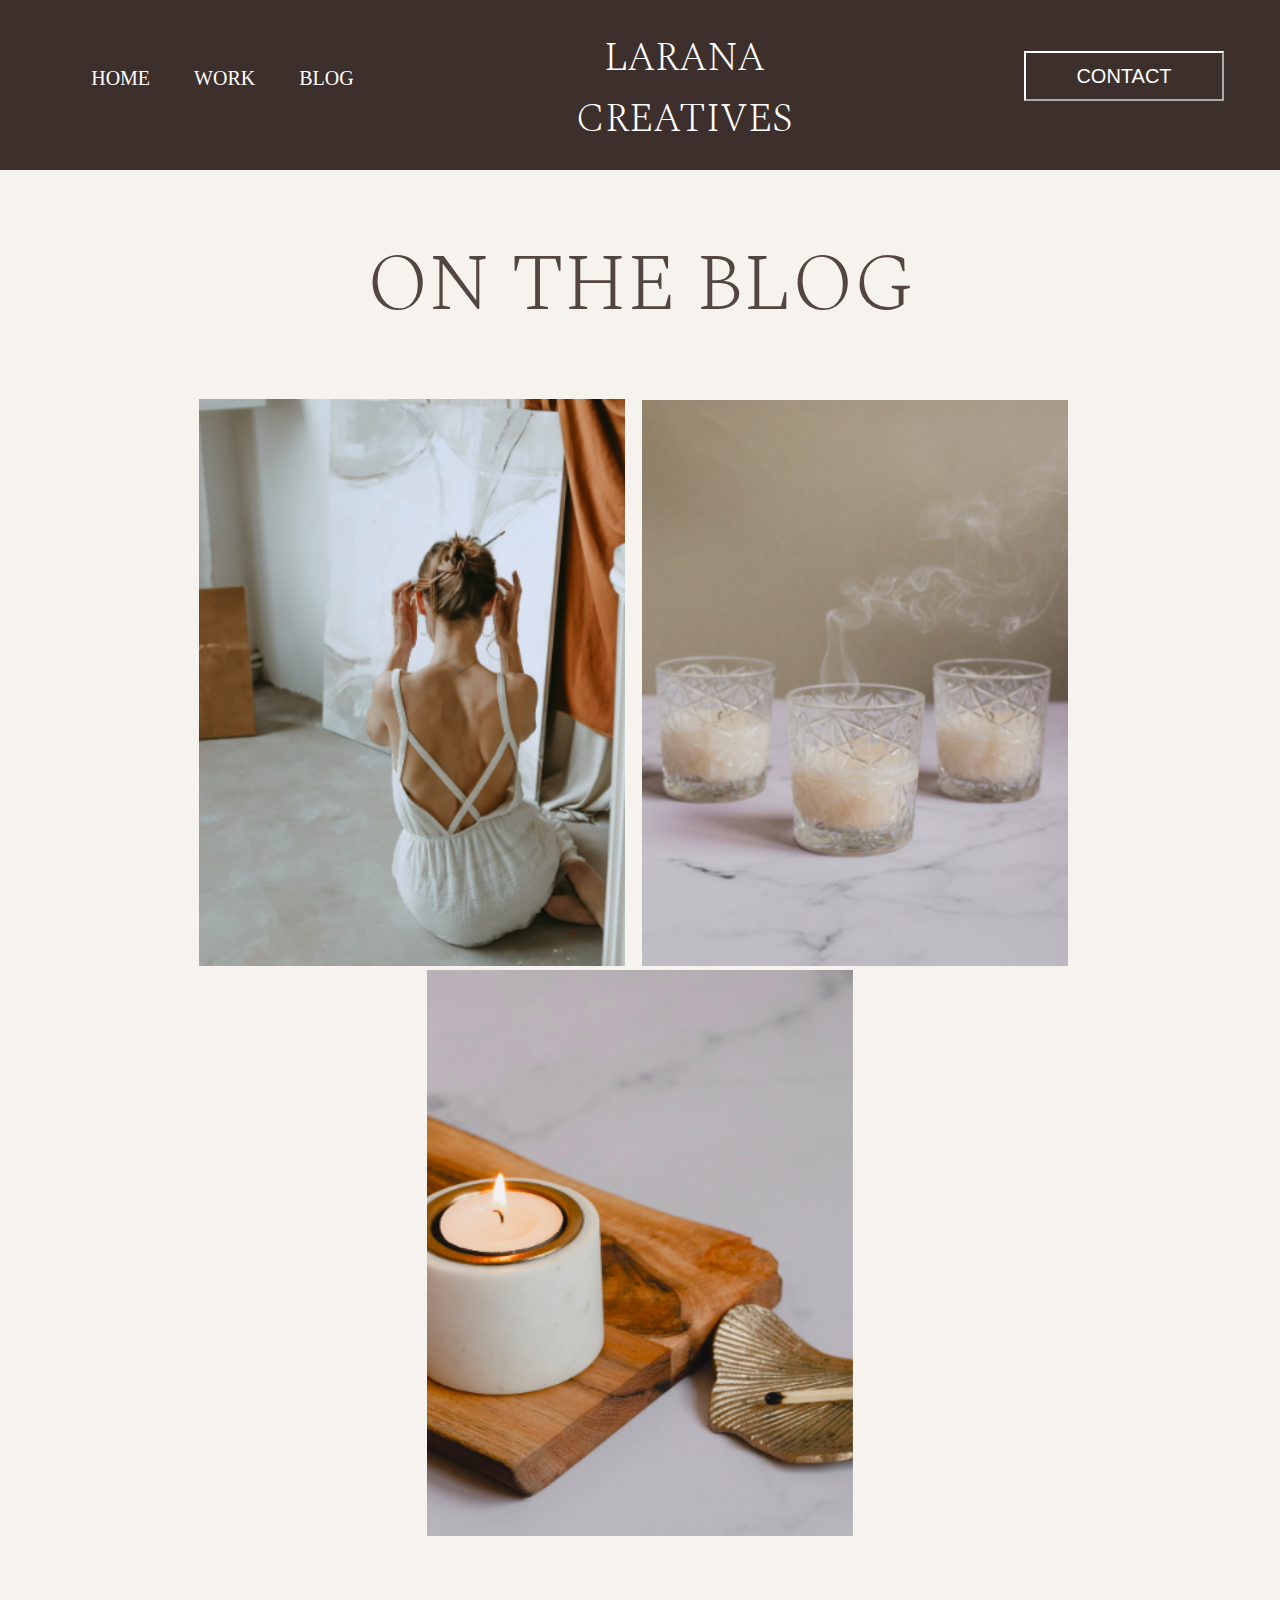
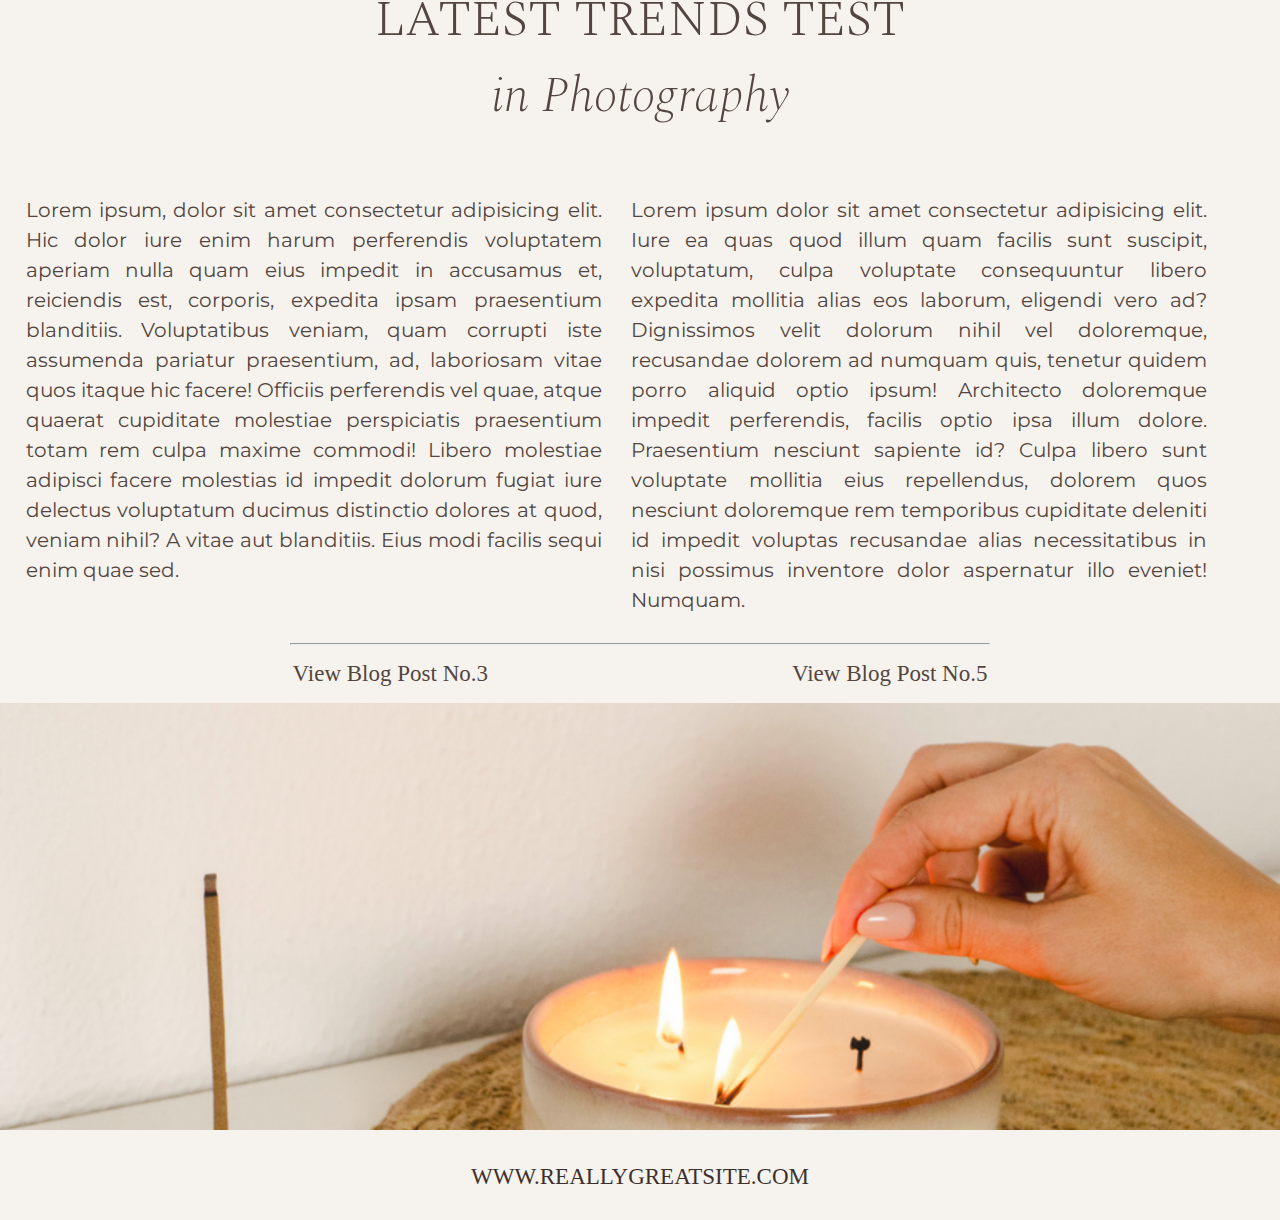
<file: index.html>
<!DOCTYPE html>
<html lang="en">
<head>
    <meta charset="UTF-8">
    <meta name="viewport" content="width=device-width, initial-scale=1.0">
    <link href = "src/css/template.css" rel = "stylesheet">
    <link rel="preconnect" href="https://fonts.googleapis.com">
    <link rel="preconnect" href="https://fonts.gstatic.com" crossorigin>
    <link href="https://fonts.googleapis.com/css2?family=Montserrat:ital,wght@0,100..900;1,100..900&family=Spectral:ital,wght@0,200;0,300;0,400;0,500;0,600;0,700;0,800;1,200;1,300;1,400;1,500;1,600;1,700;1,800&display=swap" rel="stylesheet">
    <title>Larana Creatives</title>
</head>
<body>
    <header>
        <ul class="no-bullets">
            <li><a href="#">HOME</a></li>
            <li><a href="#">WORK</a></li>
            <li><a href="#">BLOG</a></li>
        </ul>
        <h1 class="name_of_page">LARANA <br> CREATIVES</h1>
        <button>CONTACT</button>
    </header>
 
    <main>
        
        <h1>ON THE BLOG</h1>

        <section class="images">
            <div><img src="src/img/image_2024-04-18_16-04-32.png" alt="Photo 1"></div>
            <div><img src="src/img/image_2024-04-18_16-05-01.png" alt="Photo 2"></div>
            <div><img src="src/img/image_2024-04-18_16-05-42.png" alt="Photo 3"></div>
        </section>

        <h2>LATEST TRENDS TEST <br> <em> in Photography</em> </h2>

        <section class="text">
            <div><p>Lorem ipsum, dolor sit amet consectetur adipisicing elit. Hic dolor iure enim harum perferendis voluptatem aperiam nulla quam eius impedit in accusamus et, reiciendis est, corporis, expedita ipsam praesentium blanditiis.
            Voluptatibus veniam, quam corrupti iste assumenda pariatur praesentium, ad, laboriosam vitae quos itaque hic facere! Officiis perferendis vel quae, atque quaerat cupiditate molestiae perspiciatis praesentium totam rem culpa maxime commodi!
            Libero molestiae adipisci facere molestias id impedit dolorum fugiat iure delectus voluptatum ducimus distinctio dolores at quod, veniam nihil? A vitae aut blanditiis. Eius modi facilis sequi enim quae sed.</p></div>
            <div><p>Lorem ipsum dolor sit amet consectetur adipisicing elit. Iure ea quas quod illum quam facilis sunt suscipit, voluptatum, culpa voluptate consequuntur libero expedita mollitia alias eos laborum, eligendi vero ad?
            Dignissimos velit dolorum nihil vel doloremque, recusandae dolorem ad numquam quis, tenetur quidem porro aliquid optio ipsum! Architecto doloremque impedit perferendis, facilis optio ipsa illum dolore. Praesentium nesciunt sapiente id?
            Culpa libero sunt voluptate mollitia eius repellendus, dolorem quos nesciunt doloremque rem temporibus cupiditate deleniti id impedit voluptas recusandae alias necessitatibus in nisi possimus inventore dolor aspernatur illo eveniet! Numquam.</p></div>
        </section>

        <hr>
        

        <ul class="footer_navigation">
            <li><a href="#">View Blog Post No.3</a></li>
            <li><a href="#">View Blog Post No.5</a></li>
        </ul>

        <div class="img_foot">
            <img src="src/img/image_2024-04-18_16-08-50.png" alt="Photo 4">
        </div>

    </main>

    <footer>
        <a href="#">WWW.REALLYGREATSITE.COM</a>
    </footer>
</body>
</html>
</file>
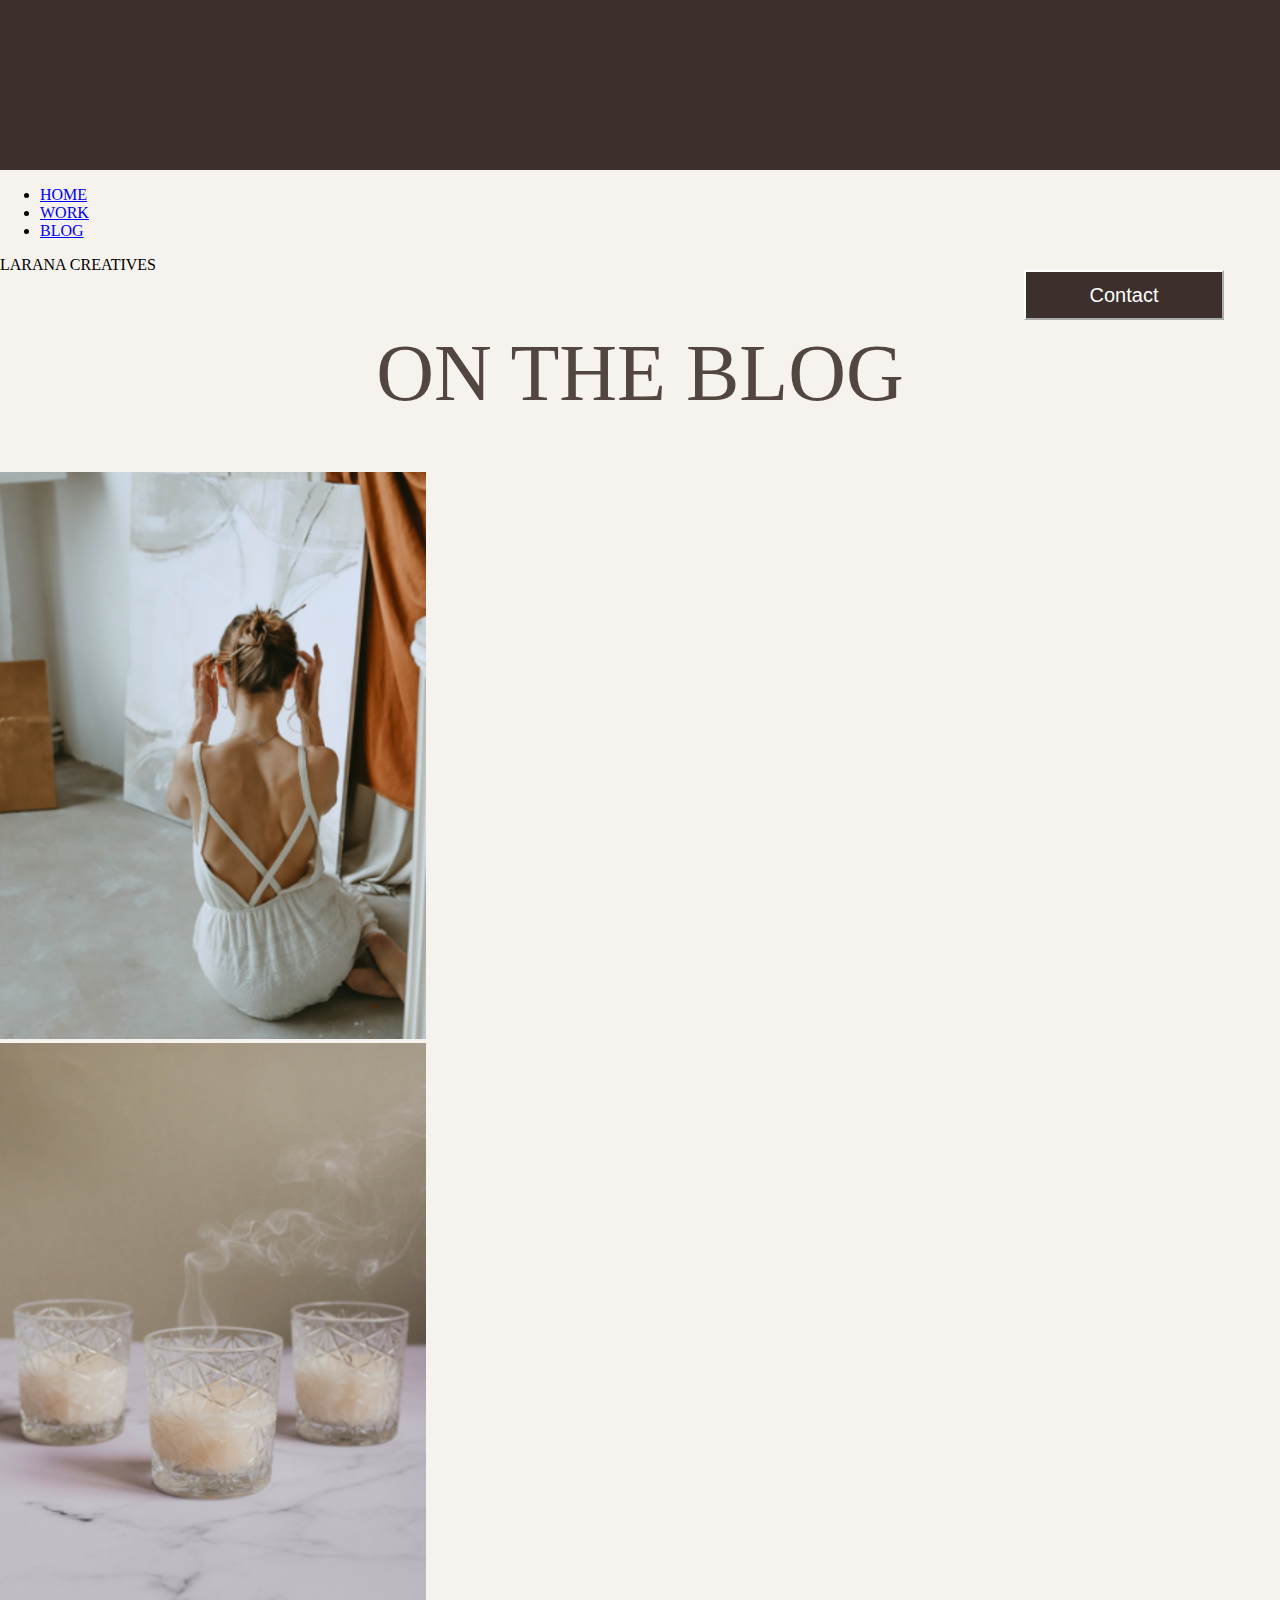
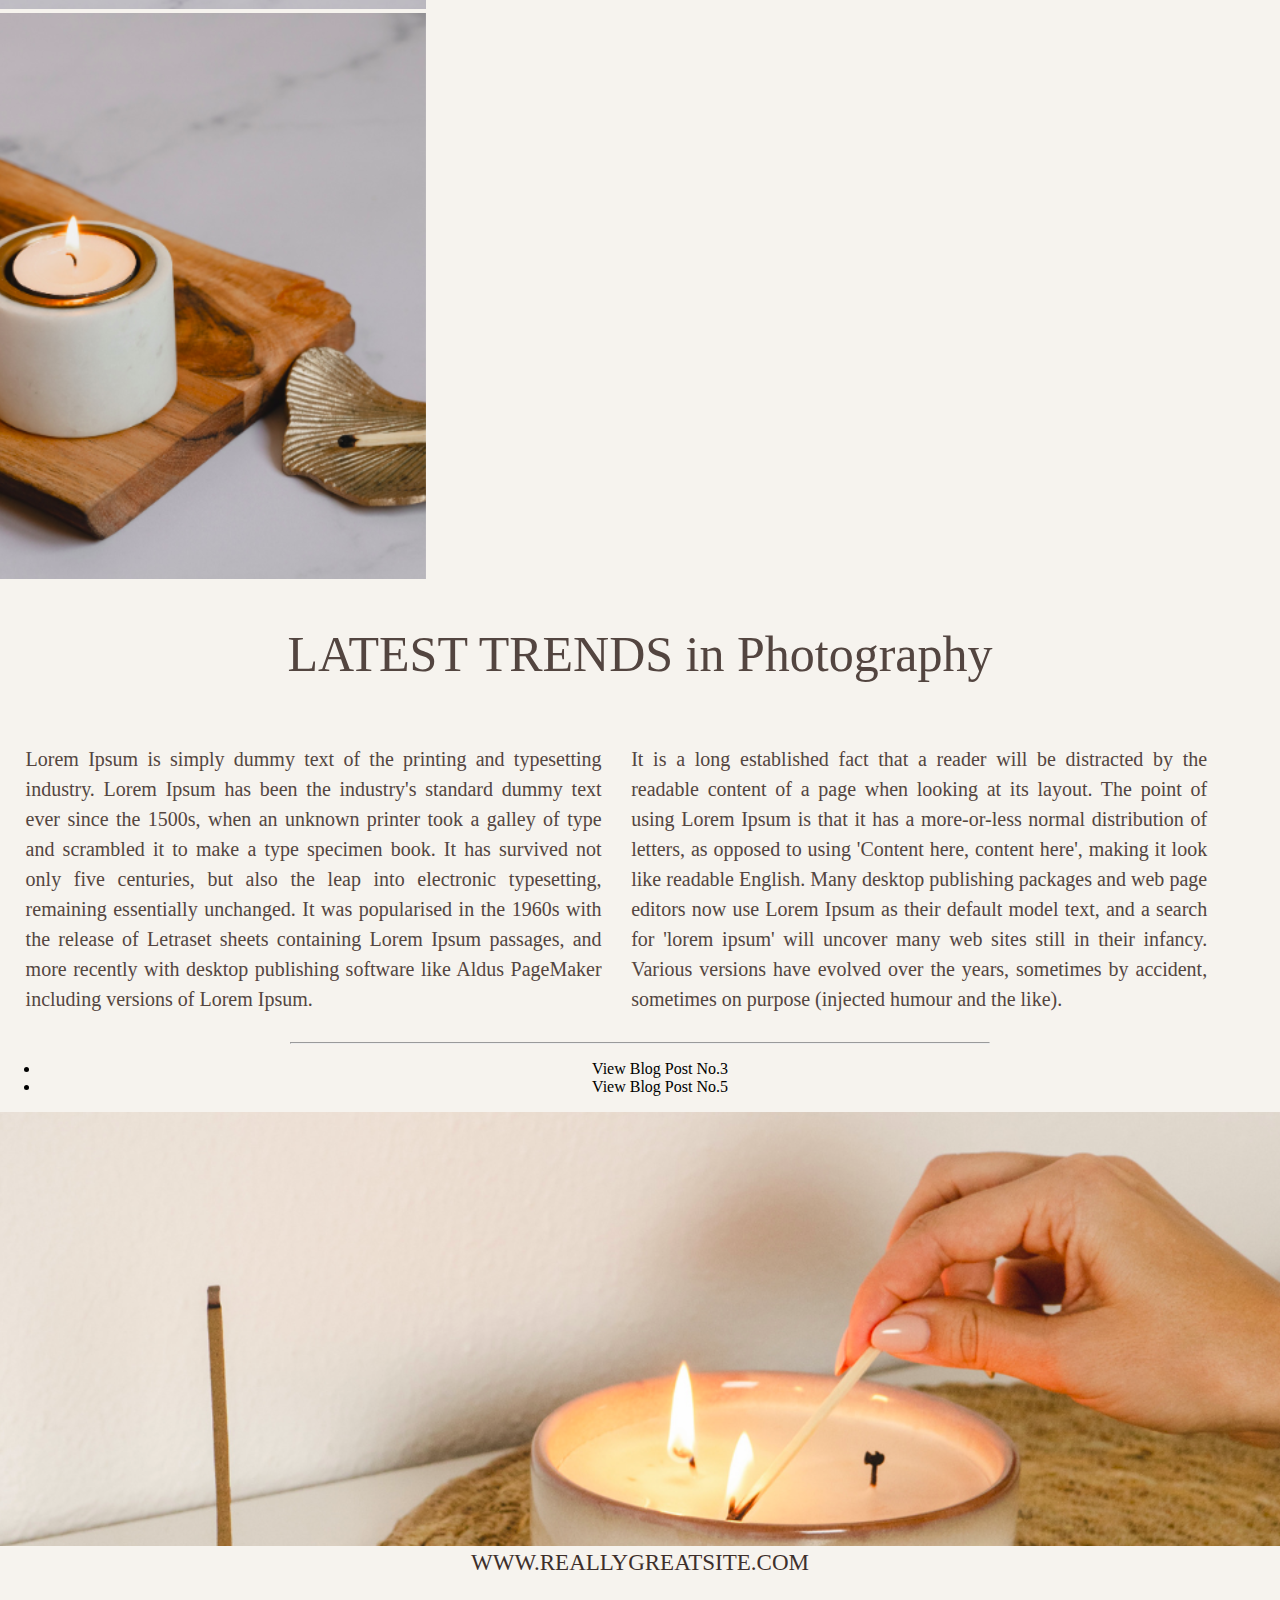
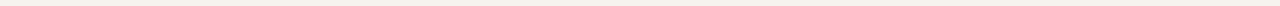
<file: src/index.html>
<!DOCTYPE html>
<html lang="en">
<head>
    <meta charset="UTF-8">
    <meta name="viewport" content="width=device-width, initial-scale=1.0">
    <link href = "css/template.css" rel = "stylesheet">
    <title>Larana Creatives</title>
</head>
<body>
    
    <header>

    </header>

    <nav>
        <ul>
            <li><a href="#">HOME</a></li>
            <li><a href="#">WORK</a></li>
            <li><a href="#">BLOG</a></li>
        </ul>

        LARANA CREATIVES

        <button>Contact</button>
    </nav>

    <main>
        
        <h1>ON THE BLOG</h1>

        <div>
            <div><img src="img/image_2024-04-18_16-04-32.png" alt="Photo 1"></div>
            <div><img src="img/image_2024-04-18_16-05-01.png" alt="Photo 2"></div>
            <div><img src="img/image_2024-04-18_16-05-42.png" alt="Photo 3"></div>
        </div>
        <h2>LATEST TRENDS in Photography</h2>

        <div class="text">
            <div><p>Lorem Ipsum is simply dummy text of the printing and typesetting industry. Lorem Ipsum has been the industry's standard dummy text ever since the 1500s, when an unknown printer took a galley of type and scrambled it to make a type specimen book. It has survived not only five centuries, but also the leap into electronic typesetting, remaining essentially unchanged. It was popularised in the 1960s with the release of Letraset sheets containing Lorem Ipsum passages, and more recently with desktop publishing software like Aldus PageMaker including versions of Lorem Ipsum.</p></div>
            <div><p>It is a long established fact that a reader will be distracted by the readable content of a page when looking at its layout. The point of using Lorem Ipsum is that it has a more-or-less normal distribution of letters, as opposed to using 'Content here, content here', making it look like readable English. Many desktop publishing packages and web page editors now use Lorem Ipsum as their default model text, and a search for 'lorem ipsum' will uncover many web sites still in their infancy. Various versions have evolved over the years, sometimes by accident, sometimes on purpose (injected humour and the like).</p></div>
        </div>
        <hr>
        <ul>
            <li>View Blog Post No.3</li>
            <li>View Blog Post No.5</li>
        </ul>
        <div>
            <img src="/img/image_2024-04-18_16-08-50.png" alt="Photo 4">
        </div>
    </main>
    <footer>
        <a href="https://www.reallygreatsite.com">WWW.REALLYGREATSITE.COM</a>
    </footer>
</body>
</html>
</file>
<file: src/css/template.css>
*{
    box-sizing: border-box;
}

body{
    background-color: rgb(246,243,238);
    margin: 0 0 0 0;
}

header{
    background-color:rgb(61,47,43);
    height: 170px;
    position:relative;
}

ul.no-bullets{
    padding-left: 0;
    display: inline-block;
    
}

.no-bullets {
    list-style-type: none;
    position: absolute;
    left:4%;
    top:30%
}


.no-bullets li{
    display: inline-block;
    margin-left: 40px;
    
}



header a{
    color: white;
    text-decoration: none;
    font-size: 20px;
    /* font-family: ; */
}



.images div{
    display: inline-block;
    align-items: center;
}

.images{
    text-align: center;
}

.images div{
    display: inline-block;
    margin-right: 1%;
}

.images div:last-child{
    margin-right: 0%;
}

h1.name_of_page{
    color: white;
    text-align: center;
    display: inline-block;
    position: absolute;
    left:45%;
    top:1%;
    font-size:40px;
}




h1 .name_of_page button{
    display: inline-block;
}

button
{
    width: 200px;
    height: 50px;
    background-color: rgb(61,47,43);
    border-color: white;
    font-size: 20px;
    color: white;
    display: inline-block;
    position: absolute;
    top: 30%;
    left:80%;


}

h1,h2 {
    text-align: center;
    font-family: "Spectral";
    font-weight:100;
    font-style: normal;
}

footer{
    text-align: center;
    margin-bottom: 30px;
}

footer a {
    text-decoration: none;
    color: rgb(61,47,43);
    font-size: 23px;
}


div.img_foot{
    margin:0;
    padding: 0;
    border: 0;
    text-align: center;
}

.img_foot img{
    width: 100%;
    margin: 0;
    margin-bottom: 30px;
   
}

main ul{
    text-align: center;
    align-items: center;
}


hr{
    width: 700px;
    color: rgb(155, 66, 18);
    
}

.footer_navigation{
    color: black;
    text-decoration: none;
    list-style-type: none;
    padding-left: 0;
    
}

.footer_navigation li{
    display: inline-block;
    margin-right:300px;
    
}

ul li:last-child
{
    margin-right: 0;
}

.footer_navigation li a{
    color: rgb(83,69,64);
    font-size: 23px;
    text-decoration: none;
   

}


h1, h2, p {
    color: rgb(83,69,64);
}

main>h1{
    font-size: 80px;
}

main>h2{
    font-size: 50px;
}

section.text{
    align-items: center;
}

.text div{
    display: inline-block;
    width: 45%;
    margin-left: 2%;
    vertical-align: top;
}

p{
    line-height: 1.5;
    font-size: 20px;
    text-align: justify;
    font-family: "Montserrat";
    font-weight: 400;
    
}
</file>
